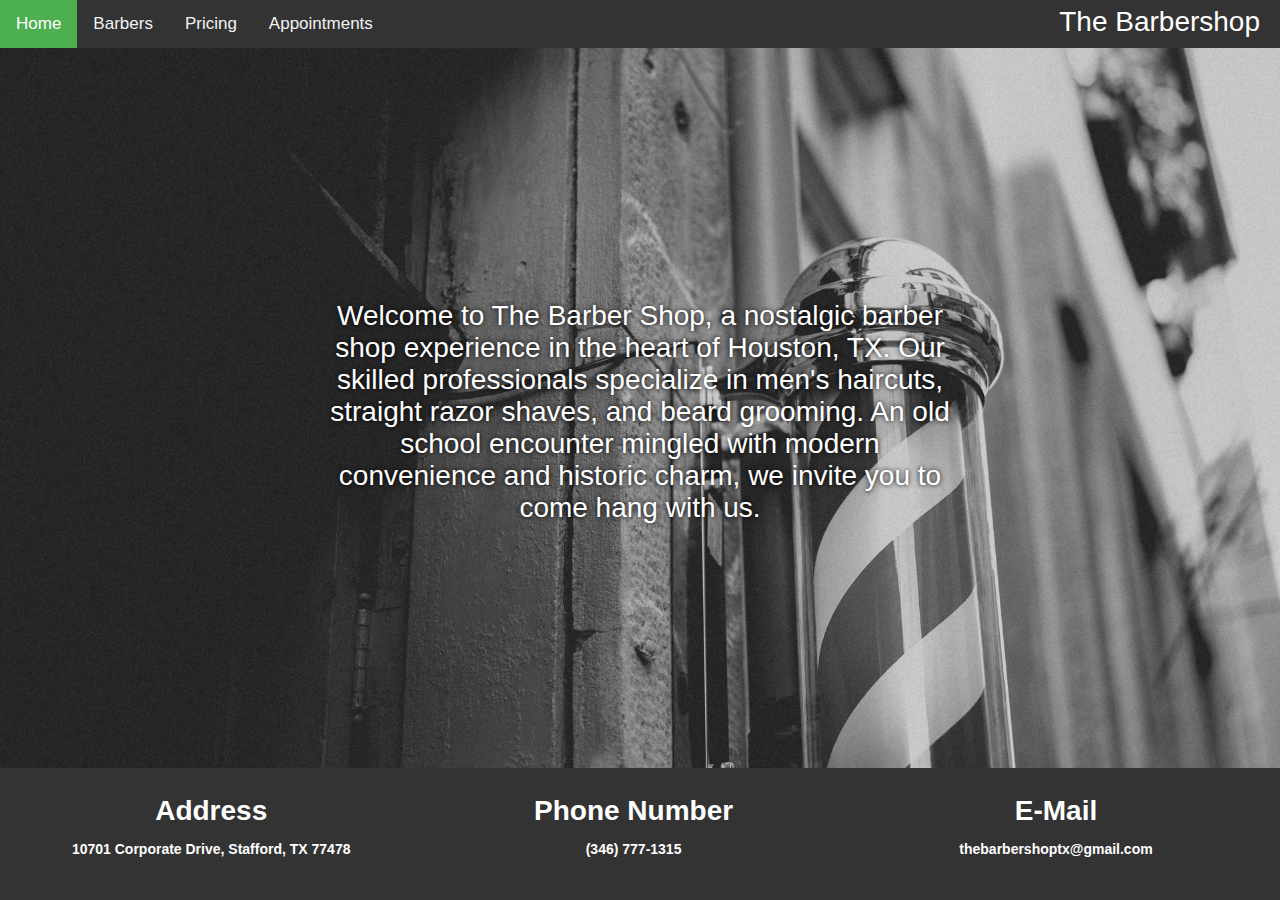
<file: index.html>
<!DOCTYPE html>
<html>
<head>
<meta name="viewport" content="width=device-width, initial-scale=1">
<link rel="stylesheet" href="css/main.css">
<script src="js/sticky_nav.js"></script>
</head>
<body>
<div id="navbar">
  <a class="active" href="index.html">Home</a>
  <a href="barbers.html">Barbers</a>
  <a href="pricing.html">Pricing</a>
  <a href="appointments.html">Appointments</a>
  <div class="logo">The Barbershop</div>
</div>

<div class="image-container">
  <img src="images/barber_header.png" alt="header-image" style="width:100%;">
  <div class="centered">Welcome to The Barber Shop, a nostalgic barber shop experience in the heart of Houston, TX. Our skilled professionals specialize in men's haircuts, straight razor shaves, and beard grooming. An old school encounter mingled with modern convenience and historic charm, we invite you to come hang with us.</div>
</div>

<footer>
  <div class="inner-footer">
    <div class="left-foot">
      <h1>Address</h1>
      <h3>10701 Corporate Drive, Stafford, TX 77478</h3>
    </div>
    <div class="center-foot">
      <h1>Phone Number</h1>
      <h3>(346) 777-1315</h3>
    </div>
    <div class="right-foot">
      <h1>E-Mail</h1>
      <h3>thebarbershoptx@gmail.com</h3>
    </div>
    </div>
</footer>
</body>
</html>
</file>
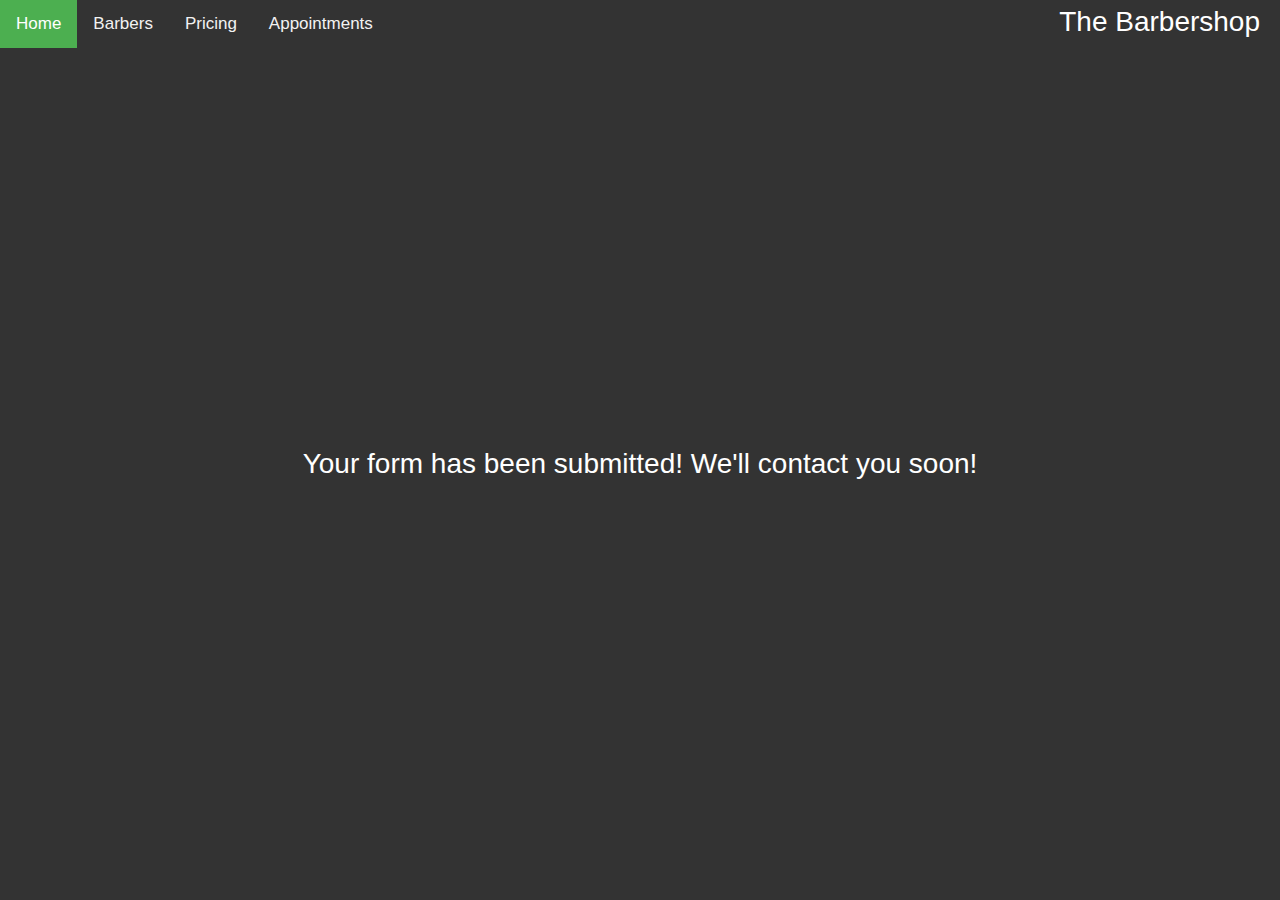
<file: confirmation.html>
<!DOCTYPE html>
<html>
<head>
<meta name="viewport" content="width=device-width, initial-scale=1">
<link rel="stylesheet" href="css/main.css">
<link rel="stylesheet" href="css/confirmation.css">
<script src="js/sticky_nav.js"></script>
</head>
<body>
<div id="navbar">
  <a class="active" href="index.html">Home</a>
  <a href="barbers.html">Barbers</a>
  <a href="pricing.html">Pricing</a>
  <a href="appointments.html">Appointments</a>
  <div class="logo">The Barbershop</div>
</div>

<div class="headerimage">
</div>

<div class="content">
  Your form has been submitted! We'll contact you soon!
</div>
</body>
</html>
</file>
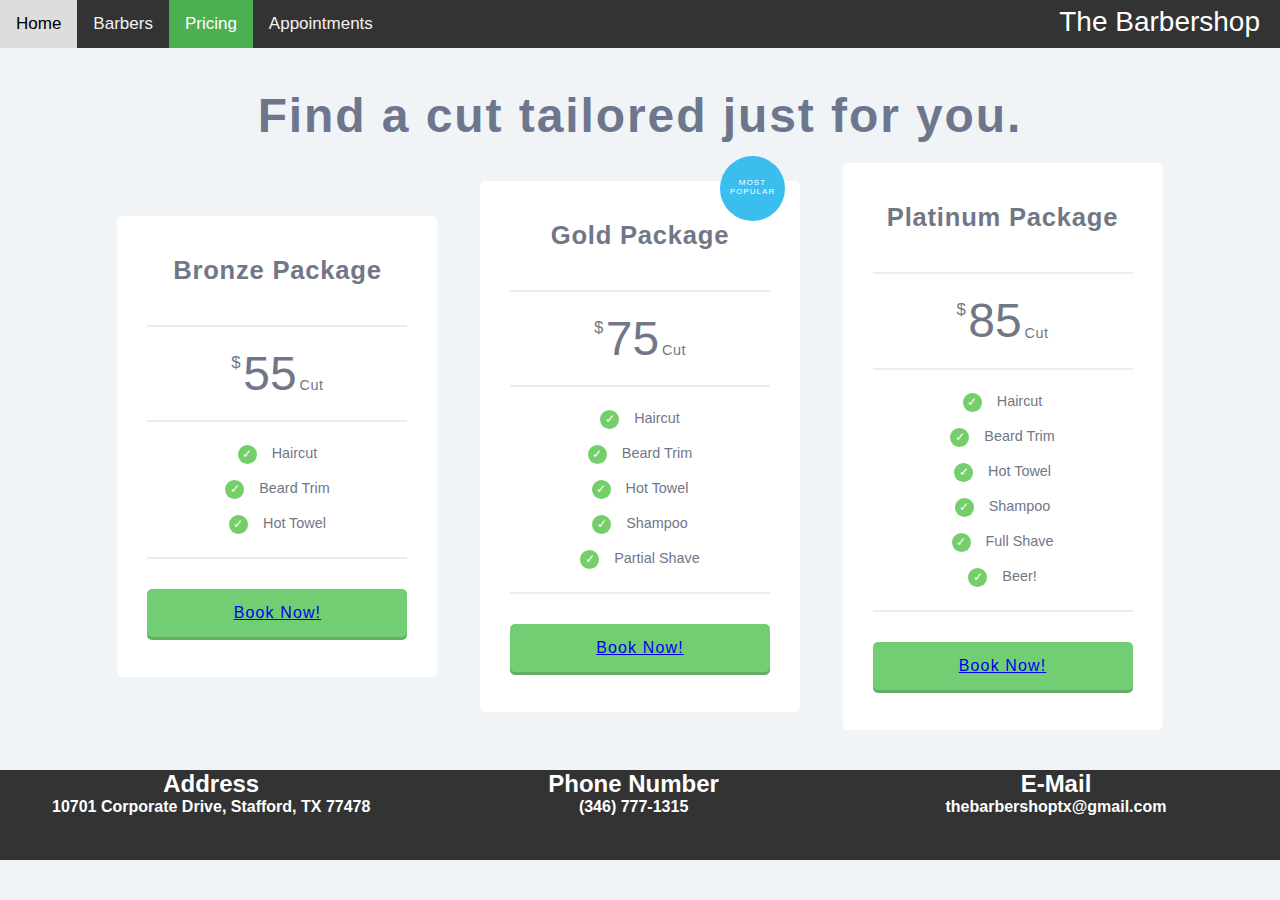
<file: pricing.html>
<!DOCTYPE html>
<html>
<head>
<meta name="viewport" content="width=device-width, initial-scale=1">
<link rel="stylesheet" href="css/main.css">
<link rel="stylesheet" href="css/pricing.css">
<script src="js/sticky_nav.js"></script>
</head>
<body>
<div id="navbar">
  <a href="index.html">Home</a>
  <a href="barbers.html">Barbers</a>
  <a class="active" href="pricing.html">Pricing</a>
  <a href="appointments.html">Appointments</a>
  <div class="logo">The Barbershop</div>
</div>

<div class="pricingTable">
  <h2 class="pricingTable-title">Find a cut tailored just for you.</h2>

  <ul class="pricingTable-firstTable">
    <li class="pricingTable-firstTable_table">
      <h1 class="pricingTable-firstTable_table__header">Bronze Package</h1>
      <p class="pricingTable-firstTable_table__pricing"><span>$</span><span>55</span><span>Cut</span></p>
      <ul class="pricingTable-firstTable_table__options">
        <li>Haircut</li>
        <li>Beard Trim</li>
        <li>Hot Towel</li>
      </ul>
      <div class="pricingTable-firstTable_table__getstart"><a href="appointments.html">Book Now!</a></div>
    </li><li class="pricingTable-firstTable_table">
      <h1 class="pricingTable-firstTable_table__header">Gold Package</h1>
      <p class="pricingTable-firstTable_table__pricing"><span>$</span><span>75</span><span>Cut</span></p>
      <ul class="pricingTable-firstTable_table__options">
        <li>Haircut</li>
        <li>Beard Trim</li>
        <li>Hot Towel</li>
        <li>Shampoo</li>
        <li>Partial Shave</li>
      </ul>
      <div class="pricingTable-firstTable_table__getstart"><a href="appointments.html">Book Now!</a></div>
    </li><li class="pricingTable-firstTable_table">
      <h1 class="pricingTable-firstTable_table__header">Platinum Package</h1>
      <p class="pricingTable-firstTable_table__pricing"><span>$</span><span>85</span><span>Cut</span></p>
      <ul class="pricingTable-firstTable_table__options">
        <li>Haircut</li>
        <li>Beard Trim</li>
        <li>Hot Towel</li>
        <li>Shampoo</li>
        <li>Full Shave</li>
        <li>Beer!</li>
      </ul>
      <div class="pricingTable-firstTable_table__getstart"><a href="appointments.html">Book Now!</a></div>
    </li>
  </ul>
</div>
<footer>
  <div class="inner-footer">
    <div class="left-foot">
      <h1>Address</h1>
      <h3>10701 Corporate Drive, Stafford, TX 77478</h3>
    </div>
    <div class="center-foot">
      <h1>Phone Number</h1>
      <h3>(346) 777-1315</h3>
    </div>
    <div class="right-foot">
      <h1>E-Mail</h1>
      <h3>thebarbershoptx@gmail.com</h3>
    </div>
    </div>
</footer>
</body>
</html>
</file>
<file: css/main.css>
body {
  background-color: #333;
  margin: 0;
  font-size: 28px;
  font-family: Arial, Helvetica, sans-serif;
}

.header {
  background-color: #f1f1f1;
  padding: 30px;
  text-align: center;
}

.logo {
  float: right;
  color: #fff;
  padding: 6px 20px;
}

#navbar {
  overflow: hidden;
  background-color: #333;
  z-index: 9999;
}

#navbar a {
  float: left;
  display: block;
  color: #f2f2f2;
  text-align: center;
  padding: 14px 16px;
  text-decoration: none;
  font-size: 17px;
}

#navbar a:hover {
  background-color: #ddd;
  color: black;
}

#navbar a.active {
  background-color: #4CAF50;
  color: white;
}

.inner-footer {
  margin-top: 20px;
}

.content {
  padding: 16px;
}

/*.centered {
  color: rgb(12, 100, 192);
  letter-spacing: 0.25em;
  font-size: 22px;
  font-family: din-next-w01-light,din-next-w02-light,din-next-w10-light,sans-serif;
  text-align: center;
}*/

.centered {
  color: white;
  text-shadow: 0 0 5px #000;
  text-align: center;
  font-family: din-next-w01-light,din-next-w02-light,din-next-w10-light,sans-serif;
  font-size: 1em;
}

.sticky {
  position: fixed;
  top: 0;
  width: 100%;
}

.sticky + .content {
  padding-top: 60px;
}

footer {
  height: 10vh;
  background-color: #333;
  color: white;
  margin-top: initial;
}

footer h1 {
  text-align: center;
  margin: 0;
  font-size: 1em !important;
}

.image-container {
  position: relative;
  text-align: center;
  color: white;
}

.centered {
  position: absolute;
  top: 50%;
  left: 50%;
  transform: translate(-50%, -50%);
}

.left-foot, .center-foot, .right-foot {
  float: left;
  width: 33%;
}

footer h3 {
  text-align: center;
  font-size: 0.5em !important;
}
</file>
<file: css/confirmation.css>
.content {
  text-align: center;
  color: white;
  padding-top: 400px;
}
</file>
<file: css/pricing.css>
.pricingTable {
	 margin: 40px auto;
}
 .pricingTable > .pricingTable-title {
	 text-align: center;
	 color: #6e768d;
	 font-size: 3em;
	 font-size: 300%;
	 margin-bottom: 20px;
	 letter-spacing: 0.04em;
}
 .pricingTable > .pricingTable-subtitle {
	 text-align: center;
	 color: #b4bdc6;
	 font-size: 1.8em;
	 letter-spacing: 0.04em;
	 margin-bottom: 60px;
}
 @media screen and (max-width: 480px) {
	 .pricingTable > .pricingTable-subtitle {
		 margin-bottom: 30px;
	}
}
 .pricingTable-firstTable {
	 list-style: none;
	 padding-left: 2em;
	 padding-right: 2em;
	 text-align: center;
}
 .pricingTable-firstTable_table {
	 vertical-align: middle;
	 width: 31%;
	 background-color: #fff;
	 display: inline-block;
	 padding: 0px 30px 40px;
	 text-align: center;
	 max-width: 320px;
	 transition: all 0.3s ease;
	 border-radius: 5px;
}
 @media screen and (max-width: 767px) {
	 .pricingTable-firstTable_table {
		 display: block;
		 width: 90%;
		 margin: 0 auto;
		 max-width: 90%;
		 margin-bottom: 20px;
		 padding: 10px;
		 padding-left: 20px;
	}
}
 @media screen and (max-width: 767px) {
	 .pricingTable-firstTable_table > * {
		 display: inline-block;
		 vertical-align: middle;
	}
}
 @media screen and (max-width: 480px) {
	 .pricingTable-firstTable_table > * {
		 display: block;
		 float: none;
	}
}
 @media screen and (max-width: 767px) {
	 .pricingTable-firstTable_table:after {
		 display: table;
		 content: '';
		 clear: both;
	}
}
 .pricingTable-firstTable_table:hover {
	 transform: scale(1.08);
}
 @media screen and (max-width: 767px) {
	 .pricingTable-firstTable_table:hover {
		 transform: none;
	}
}
 .pricingTable-firstTable_table:not(:last-of-type) {
	 margin-right: 3.5%;
}
 @media screen and (max-width: 767px) {
	 .pricingTable-firstTable_table:not(:last-of-type) {
		 margin-right: auto;
	}
}
 .pricingTable-firstTable_table:nth-of-type(2) {
	 position: relative;
}
 @media screen and (max-width: 767px) {
	 .pricingTable-firstTable_table:nth-of-type(2) h1 {
		 padding-top: 8%;
	}
}
 .pricingTable-firstTable_table:nth-of-type(2):before {
	 content: 'Most Popular';
	 position: absolute;
	 color: white;
	 display: block;
	 background-color: #3bbdee;
	 text-align: center;
	 right: 15px;
	 top: -25px;
	 height: 65px;
	 width: 65px;
	 border-radius: 50%;
	 box-sizing: border-box;
	 font-size: 0.5em;
	 padding-top: 22px;
	 text-transform: uppercase;
	 letter-spacing: 0.13em;
	 transition: all 0.5s ease;
}
 @media screen and (max-width: 988px) {
	 .pricingTable-firstTable_table:nth-of-type(2):before {
		 font-size: 0.6em;
	}
}
 @media screen and (max-width: 767px) {
	 .pricingTable-firstTable_table:nth-of-type(2):before {
		 left: 10px;
		 width: 45px;
		 height: 45px;
		 top: -10px;
		 padding-top: 13px;
	}
}
 @media screen and (max-width: 480px) {
	 .pricingTable-firstTable_table:nth-of-type(2):before {
		 font-size: 0.8em;
	}
}
 .pricingTable-firstTable_table:nth-of-type(2):hover:before {
	 transform: rotate(360deg);
}
 .pricingTable-firstTable_table__header {
	 font-size: 1.6em;
	 padding: 40px 0px;
	 border-bottom: 2px solid #ebedec;
	 letter-spacing: 0.03em;
}
 @media screen and (max-width: 1068px) {
	 .pricingTable-firstTable_table__header {
		 font-size: 1.45em;
	}
}
 @media screen and (max-width: 767px) {
	 .pricingTable-firstTable_table__header {
		 padding: 0px;
		 border-bottom: none;
		 float: left;
		 width: 33%;
		 padding-top: 3%;
		 padding-bottom: 2%;
	}
}
 @media screen and (max-width: 610px) {
	 .pricingTable-firstTable_table__header {
		 font-size: 1.3em;
	}
}
 @media screen and (max-width: 480px) {
	 .pricingTable-firstTable_table__header {
		 float: none;
		 width: 100%;
		 font-size: 1.8em;
		 margin-bottom: 5px;
	}
}
 .pricingTable-firstTable_table__pricing {
	 font-size: 3em;
	 padding: 30px 0px;
	 border-bottom: 2px solid #ebedec;
	 line-height: 0.7;
}
 @media screen and (max-width: 1068px) {
	 .pricingTable-firstTable_table__pricing {
		 font-size: 2.8em;
	}
}
 @media screen and (max-width: 767px) {
	 .pricingTable-firstTable_table__pricing {
		 border-bottom: none;
		 padding: 0;
		 float: left;
		 clear: left;
		 width: 33%;
	}
}
 @media screen and (max-width: 610px) {
	 .pricingTable-firstTable_table__pricing {
		 font-size: 2.4em;
	}
}
 @media screen and (max-width: 480px) {
	 .pricingTable-firstTable_table__pricing {
		 float: none;
		 width: 100%;
		 font-size: 3em;
		 margin-bottom: 10px;
	}
}
 .pricingTable-firstTable_table__pricing span:first-of-type {
	 font-size: 0.35em;
	 vertical-align: top;
	 letter-spacing: 0.15em;
}
 @media screen and (max-width: 1068px) {
	 .pricingTable-firstTable_table__pricing span:first-of-type {
		 font-size: 0.3em;
	}
}
 .pricingTable-firstTable_table__pricing span:last-of-type {
	 vertical-align: bottom;
	 font-size: 0.3em;
	 letter-spacing: 0.04em;
	 padding-left: 0.2em;
}
 @media screen and (max-width: 1068px) {
	 .pricingTable-firstTable_table__pricing span:last-of-type {
		 font-size: 0.25em;
	}
}
 .pricingTable-firstTable_table__options {
	 list-style: none;
	 padding: 15px;
	 font-size: 0.9em;
	 border-bottom: 2px solid #ebedec;
}
 @media screen and (max-width: 1068px) {
	 .pricingTable-firstTable_table__options {
		 font-size: 0.85em;
	}
}
 @media screen and (max-width: 767px) {
	 .pricingTable-firstTable_table__options {
		 border-bottom: none;
		 padding: 0;
		 margin-right: 10%;
	}
}
 @media screen and (max-width: 610px) {
	 .pricingTable-firstTable_table__options {
		 font-size: 0.7em;
		 margin-right: 8%;
	}
}
 @media screen and (max-width: 480px) {
	 .pricingTable-firstTable_table__options {
		 font-size: 1.3em;
		 margin-right: none;
		 margin-bottom: 10px;
	}
}
 .pricingTable-firstTable_table__options > li {
	 padding: 8px 0px;
}
 @media screen and (max-width: 767px) {
	 .pricingTable-firstTable_table__options > li {
		 text-align: left;
	}
}
 @media screen and (max-width: 610px) {
	 .pricingTable-firstTable_table__options > li {
		 padding: 5px 0;
	}
}
 @media screen and (max-width: 480px) {
	 .pricingTable-firstTable_table__options > li {
		 text-align: center;
	}
}
 .pricingTable-firstTable_table__options > li:before {
	 content: '✓';
	 display: inline-block;
	 margin-right: 15px;
	 color: white;
	 background-color: #74ce6a;
	 border-radius: 50%;
	 width: 15px;
	 height: 15px;
	 font-size: 0.8em;
	 padding: 2px;
	 text-align: center;
}
 @media screen and (max-width: 1068px) {
	 .pricingTable-firstTable_table__options > li:before {
		 width: 14px;
		 height: 14px;
		 padding: 1.5px;
	}
}
 @media screen and (max-width: 767px) {
	 .pricingTable-firstTable_table__options > li:before {
		 width: 12px;
		 height: 12px;
	}
}
 .pricingTable-firstTable_table__getstart {
	 color: white;
	 background-color: #71ce73;
	 margin-top: 30px;
	 border-radius: 5px;
	 cursor: pointer;
	 padding: 15px;
	 box-shadow: 0px 3px 0px 0px rgba(102, 172, 100, 1);
	 letter-spacing: 0.07em;
	 transition: all 0.4s ease;
}
 @media screen and (max-width: 1068px) {
	 .pricingTable-firstTable_table__getstart {
		 font-size: 0.95em;
	}
}
 @media screen and (max-width: 767px) {
	 .pricingTable-firstTable_table__getstart {
		 margin-top: 0;
	}
}
 @media screen and (max-width: 610px) {
	 .pricingTable-firstTable_table__getstart {
		 font-size: 0.9em;
		 padding: 10px;
	}
}
 @media screen and (max-width: 480px) {
	 .pricingTable-firstTable_table__getstart {
		 font-size: 1em;
		 width: 50%;
		 margin: 10px auto;
	}
}
 .pricingTable-firstTable_table__getstart:hover {
	 transform: translateY(-10px);
	 box-shadow: 0px 40px 29px -19px rgba(102, 172, 100, 0.9);
}
 @media screen and (max-width: 767px) {
	 .pricingTable-firstTable_table__getstart:hover {
		 transform: none;
		 box-shadow: none;
	}
}
 .pricingTable-firstTable_table__getstart:active {
	 box-shadow: inset 0 0 10px 1px rgba(102, 165, 100, 1), 0px 40px 29px -19px rgba(102, 172, 100, 0.95);
	 transform: scale(0.95) translateY(-9px);
}
 @media screen and (max-width: 767px) {
	 .pricingTable-firstTable_table__getstart:active {
		 transform: scale(0.95) translateY(0);
		 box-shadow: none;
	}
}
 body {
	 font-family: 'Montserrat', sans-serif;
	 font-size: 100%;
	 background-color: #f0f4f7;
	 color: #717787;
}
 @media screen and (max-width: 960px) {
	 body {
		 font-size: 80%;
	}
}
 @media screen and (max-width: 776px) {
	 body {
		 font-size: 70%;
	}
}
 @media screen and (max-width: 496px) {
	 body {
		 font-size: 50%;
	}
}
 @media screen and (max-width: 320px) {
	 body {
		 font-size: 40%;
	}
}
 * {
	 padding: 0;
	 margin: 0;
	 box-sizing: border-box;
}

footer h1 {
	font-size: 1.5em !important;
}

footer h3 {
	font-size: 1em !important;
}

.logo {
	font-size: 1.75em;
}
</file>
